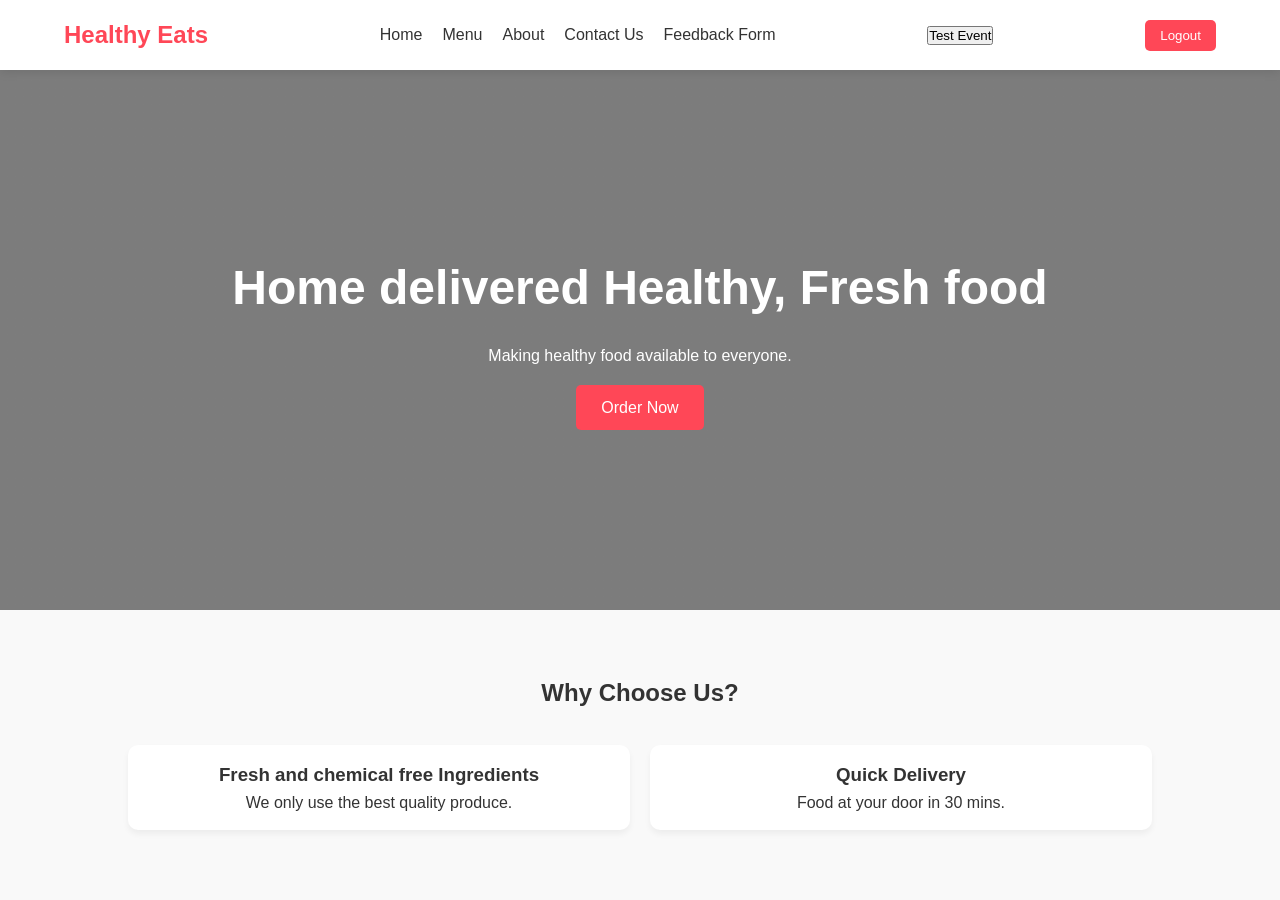
<file: index.html>
<!DOCTYPE html>
<head>
    <title>Home | Healthy Eats</title>
    <link rel="stylesheet" href="style.css">

    <!-- Meta Pixel Code -->
<script>
!function(f,b,e,v,n,t,s)
{if(f.fbq)return;n=f.fbq=function(){n.callMethod?
n.callMethod.apply(n,arguments):n.queue.push(arguments)};
if(!f._fbq)f._fbq=n;n.push=n;n.loaded=!0;n.version='2.0';
n.queue=[];t=b.createElement(e);t.async=!0;
t.src=v;s=b.getElementsByTagName(e)[0];
s.parentNode.insertBefore(t,s)}(window, document,'script',
'https://connect.facebook.net/en_US/fbevents.js');
fbq('init', '1517925736717725');
fbq('track', 'PageView');
</script>
<noscript><img height="1" width="1" style="display:none"
src="https://www.facebook.com/tr?id=1517925736717725&ev=PageView&noscript=1"
/></noscript>
<!-- End Meta Pixel Code -->
</head>
<script>
function logout()
{
    alert("You have been logged out successfully.");
    window.location.href="login.html";
}
</script>
<body>
    <header>
        <div class="logo">Healthy Eats</div>
        <nav>
            <ul>
                <li><a href="index.html">Home</a></li>
                <li><a href="menu.html">Menu</a></li>
                <li><a href="about.html">About</a></li>
                <li><a href="contact.html">Contact Us</a></li>
                <li><a href="feedback.html">Feedback Form</a></li>
            </ul>
        </nav>
        <button onclick="fbq('track', 'Lead')">Test Event</button>
        <button class="logout-btn" onclick="logout()">Logout</button>
    </header>

    <section class="hero">
        <h1>Home delivered Healthy, Fresh food </h1>
        <p>Making healthy food available to everyone.</p>
        <a href="menu.html" class="btn">Order Now</a>
    </section>

    <section class="container">
        <h2>Why Choose Us?</h2>
        <div class="menu-grid">
            <div class="menu-item">
                <h3>Fresh and chemical free Ingredients</h3>
                <p>We only use the best quality produce.</p>
            </div>
            <div class="menu-item">
                <h3>Quick Delivery</h3>
                <p>Food at your door in 30 mins.</p>
            </div>
        </div>
    </section>
</body>
</html>
</file>
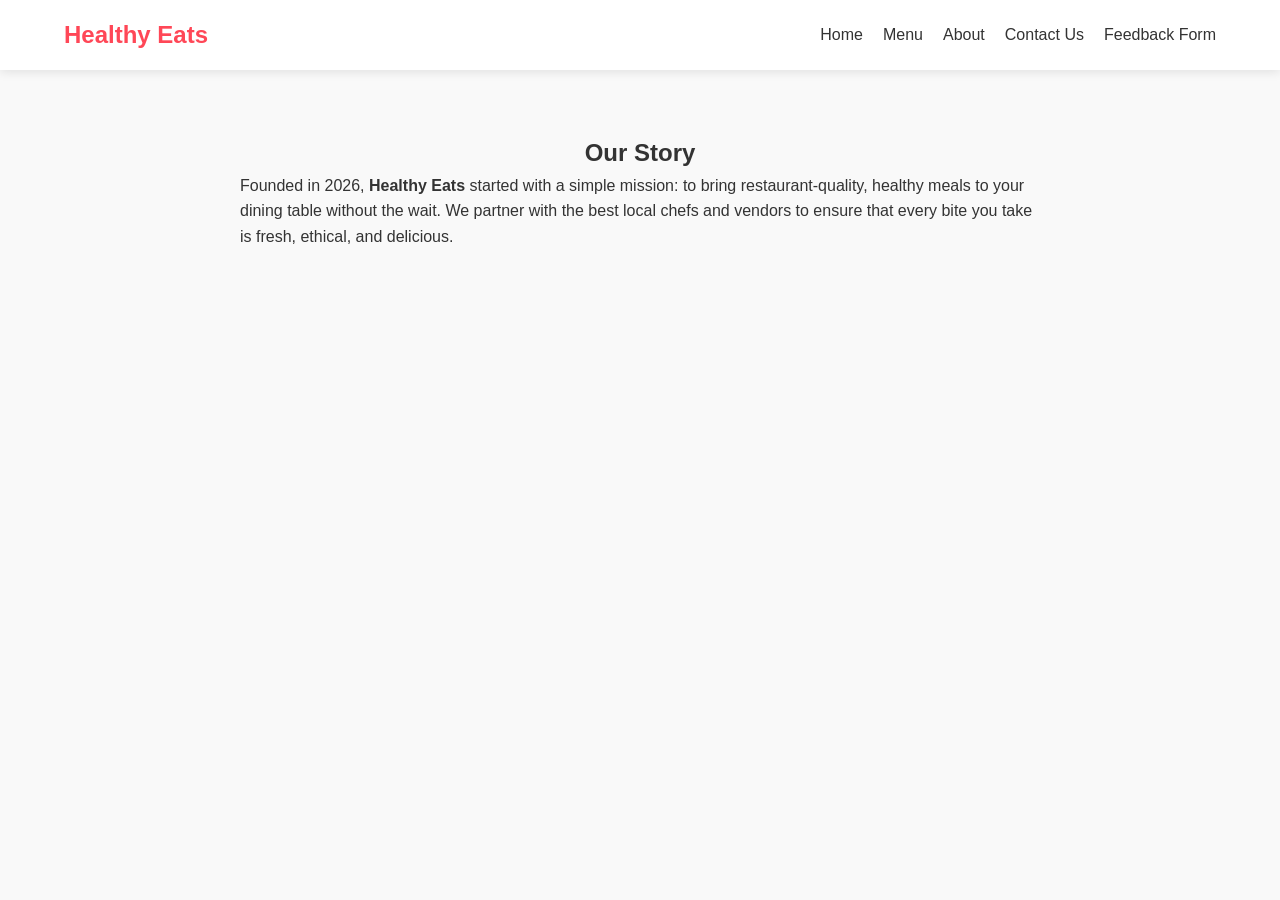
<file: about.html>
<!DOCTYPE html>
<head>
    <title>About Us | Healthy Eats</title>
    <link rel="stylesheet" href="style.css">
    <style>
        .about-content {
            max-width: 800px;
            margin: 0 auto;
            text-align: left;
        }
        .about-image {
            width: 100%;
            height: 300px;
            object-fit: cover;
            border-radius: 10px;
            margin-bottom: 2rem;
        }
    </style>
      <!-- Meta Pixel Code -->
<script>
!function(f,b,e,v,n,t,s)
{if(f.fbq)return;n=f.fbq=function(){n.callMethod?
n.callMethod.apply(n,arguments):n.queue.push(arguments)};
if(!f._fbq)f._fbq=n;n.push=n;n.loaded=!0;n.version='2.0';
n.queue=[];t=b.createElement(e);t.async=!0;
t.src=v;s=b.getElementsByTagName(e)[0];
s.parentNode.insertBefore(t,s)}(window, document,'script',
'https://connect.facebook.net/en_US/fbevents.js');
fbq('init', '1517925736717725');
fbq('track', 'PageView');
</script>
<noscript><img height="1" width="1" style="display:none"
src="https://www.facebook.com/tr?id=1517925736717725&ev=PageView&noscript=1"
/></noscript>
<!-- End Meta Pixel Code -->
</head>
<body>
    <header>
        <div class="logo">Healthy Eats</div>
        <nav>
            <ul>
                <li><a href="index.html">Home</a></li>
                <li><a href="menu.html">Menu</a></li>
                <li><a href="about.html">About</a></li>
                <li><a href="contact.html">Contact Us</a></li>
                <li><a href="feedback.html">Feedback Form</a></li>
            </ul>
        </nav>
    </header>

    <section class="container">
        <h1>Our Story</h1>
        <div class="about-content">
            <p>Founded in 2026, <strong>Healthy Eats</strong> started with a simple mission: to bring restaurant-quality, healthy meals to your dining table without the wait. We partner with the best local chefs and vendors to ensure that every bite you take is fresh, ethical, and delicious.</p>
            <br>
        </div>
    </section>

</body>
</html>
</file>
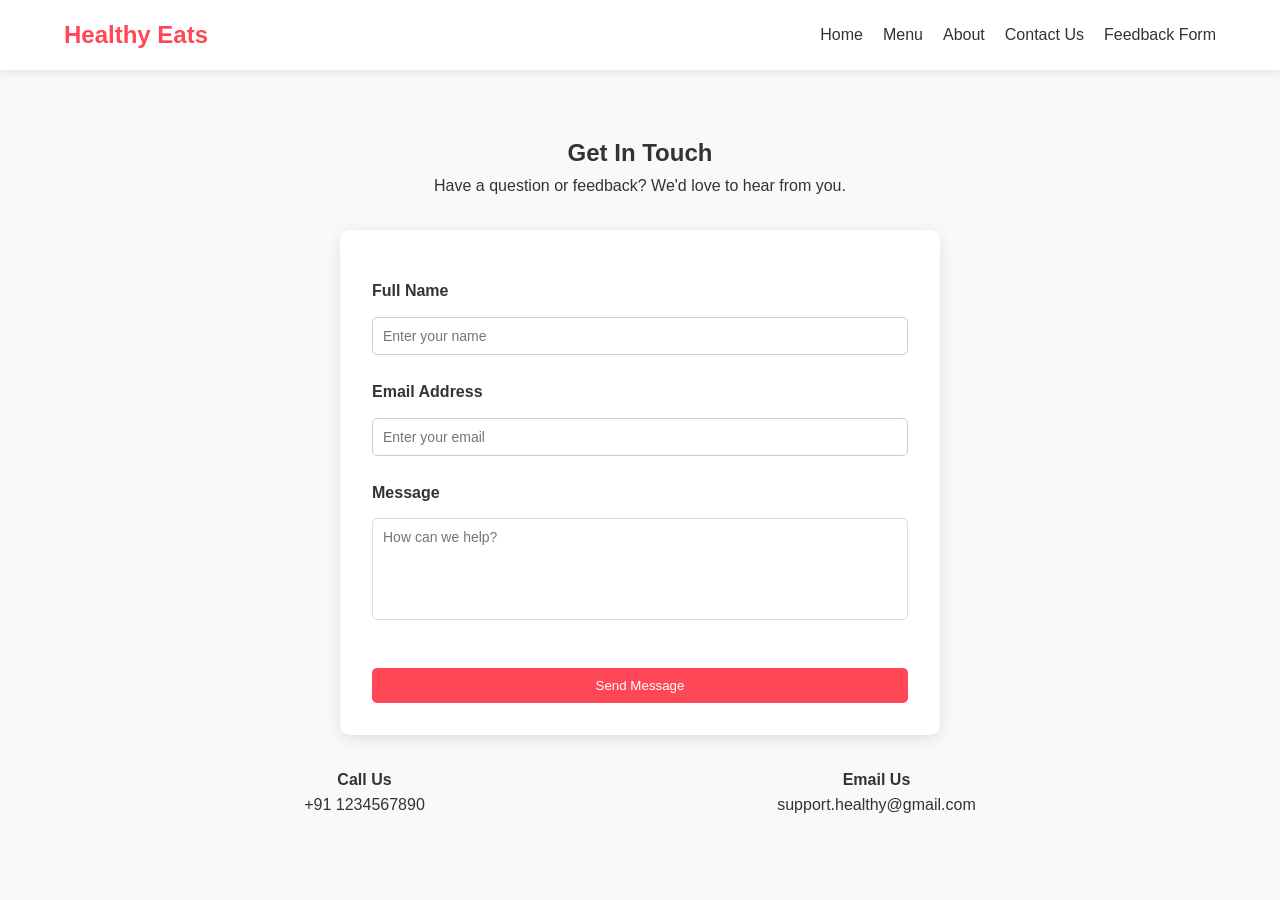
<file: contact.html>
<!DOCTYPE html>
<head>
    <title>Contact Us | Healthy Eats</title>
    <link rel="stylesheet" href="style.css">
    <style>
        .contact-form {
            max-width: 600px;
            margin: 2rem auto;
            background: #fff;
            padding: 2rem;
            border-radius: 10px;
            box-shadow: 0 4px 15px rgba(0,0,0,0.1);
            text-align: left;
        }
        .form-group {
            margin-bottom: 1.5rem;
        }
        .form-group label {
            display: block;
            margin-bottom: 0.5rem;
            font-weight: bold;
        }
        .form-group input, .form-group textarea {
            width: 100%;
            padding: 10px;
            border: 1px solid #ddd;
            border-radius: 5px;
        }
        .contact-info {
            margin-top: 2rem;
            display: flex;
            justify-content: space-around;
            flex-wrap: wrap;
        }
    </style>
    <!-- Meta Pixel Code -->
<script>
!function(f,b,e,v,n,t,s)
{if(f.fbq)return;n=f.fbq=function(){n.callMethod?
n.callMethod.apply(n,arguments):n.queue.push(arguments)};
if(!f._fbq)f._fbq=n;n.push=n;n.loaded=!0;n.version='2.0';
n.queue=[];t=b.createElement(e);t.async=!0;
t.src=v;s=b.getElementsByTagName(e)[0];
s.parentNode.insertBefore(t,s)}(window, document,'script',
'https://connect.facebook.net/en_US/fbevents.js');
fbq('init', '1517925736717725');
fbq('track', 'PageView');
</script>
<noscript><img height="1" width="1" style="display:none"
src="https://www.facebook.com/tr?id=1517925736717725&ev=PageView&noscript=1"
/></noscript>
<!-- End Meta Pixel Code -->
</head>
<body>
    <header>
        <div class="logo">Healthy Eats</div>
        <nav>
            <ul>
                <li><a href="index.html">Home</a></li>
                <li><a href="menu.html">Menu</a></li>
                <li><a href="about.html">About</a></li>
                <li><a href="contact.html">Contact Us</a></li>
                <li><a href="feedback.html">Feedback Form</a></li>
            </ul>
        </nav>
    </header>

    <section class="container">
        <h1>Get In Touch</h1>
        <p>Have a question or feedback? We'd love to hear from you.</p>

        <form class="contact-form">
            <div class="form-group">
                <label>Full Name</label>
                <input type="text" placeholder="Enter your name">
            </div>
            <div class="form-group">
                <label>Email Address</label>
                <input type="email" placeholder="Enter your email">
            </div>
            <div class="form-group">
                <label>Message</label>
                <textarea rows="5" placeholder="How can we help?"></textarea>
            </div>
            <button type="submit" class="btn" style="width: 100%; border: none; cursor: pointer;">Send Message</button>
        </form>

        <div class="contact-info">
            <div>
                <h4>Call Us</h4>
                <p>+91 1234567890</p>
            </div>
            <div>
                <h4>Email Us</h4>
                <p>support.healthy@gmail.com</p>
            </div>
        </div>
    </section>

</body>
</html>
</file>
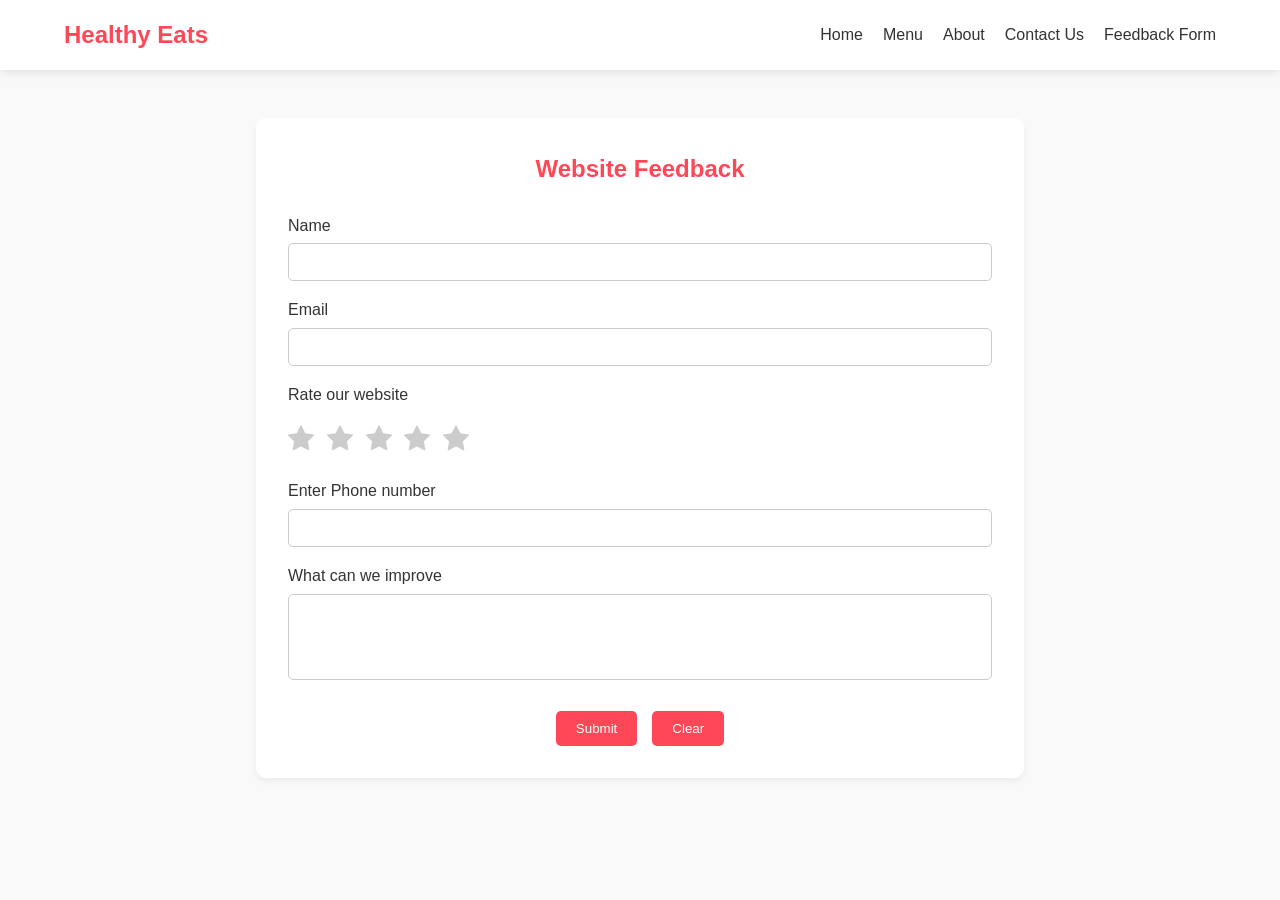
<file: feedback.html>
<!DOCTYPE html>
<html>
<head>
    <title>Healthy Eats Feedback Form</title>
    <link rel="stylesheet" href="style.css">
    <link rel="stylesheet" href="https://cdnjs.cloudflare.com/ajax/libs/font-awesome/4.7.0/css/font-awesome.min.css">
    <!-- Meta Pixel Code -->
<script>
!function(f,b,e,v,n,t,s)
{if(f.fbq)return;n=f.fbq=function(){n.callMethod?
n.callMethod.apply(n,arguments):n.queue.push(arguments)};
if(!f._fbq)f._fbq=n;n.push=n;n.loaded=!0;n.version='2.0';
n.queue=[];t=b.createElement(e);t.async=!0;
t.src=v;s=b.getElementsByTagName(e)[0];
s.parentNode.insertBefore(t,s)}(window, document,'script',
'https://connect.facebook.net/en_US/fbevents.js');
fbq('init', '1517925736717725');
fbq('track', 'PageView');
</script>
<noscript><img height="1" width="1" style="display:none"
src="https://www.facebook.com/tr?id=1517925736717725&ev=PageView&noscript=1"
/></noscript>
<!-- End Meta Pixel Code -->
</head>

<body>

    <header>
        <div class="logo">Healthy Eats</div>
        <nav>
            <ul>
                <li><a href="index.html">Home</a></li>
                <li><a href="menu.html">Menu</a></li>
                <li><a href="about.html">About</a></li>
                <li><a href="contact.html">Contact Us</a></li>
                <li><a href="feedback.html">Feedback Form</a></li>
            </ul>
        </nav>
    </header>

    <div class="form-container">
        <h2>Website Feedback</h2>

        <form>
            <label for="name">Name</label>
            <input type="text" id="name" name="name" required>

            <label for="email">Email</label>
            <input type="email" id="email" name="email" required>

            <label>Rate our website</label>

            <div class="star-rating">
                <span class="fa fa-star" data-value="1"></span>
                <span class="fa fa-star" data-value="2"></span>
                <span class="fa fa-star" data-value="3"></span>
                <span class="fa fa-star" data-value="4"></span>
                <span class="fa fa-star" data-value="5"></span>
            </div>

            <input type="hidden" name="rating" id="rating-value">

            <div>
                <label>Enter Phone number</label>
                <input type="number" id="phone"/>
            </div>

            <label for="suggestions">What can we improve</label>
            <textarea id="suggestions" name="suggestions" rows="4"></textarea>

            <div class="buttons">
                <button onclick="fun1()">Submit</button>
                <script>
                    function fun1()
                    {
                        const val = document.getElementById("phone").value;
                        if(val>=1000000000 && val<=9999999999)
                            ;
                        else    
                            alert("Invalid phone number, input again");
                    }

                    const stars = document.querySelectorAll(".star-rating .fa-star");
                    const ratingValue = document.getElementById("rating-value");

                    stars.forEach((star,index)=>{
                        star.addEventListener("click",()=>{
                            let rating=index+1;
                            ratingValue.value=rating;

                            stars.forEach(s=>s.classList.remove("active"));

                            for(let i=0;i<rating;i++){
                                stars[i].classList.add("active");
                            }
                        });
                    });
                </script>
                <input type="reset" value="Clear">
            </div>
        </form>
    </div>

</body>
</html>
</file>
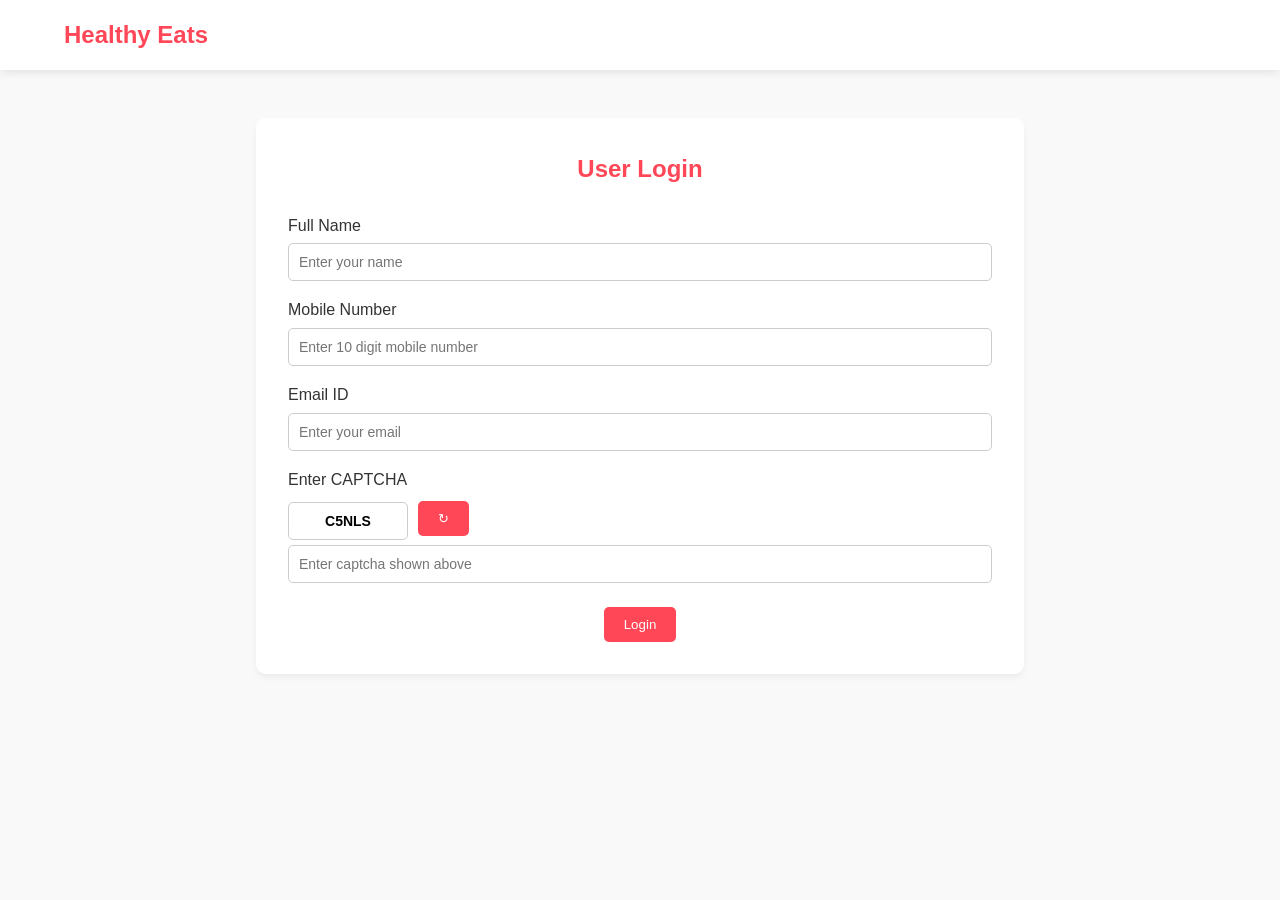
<file: login.html>
<!DOCTYPE html>
<html>
<head>
    <title>Login | Healthy Eats</title>
    <link rel="stylesheet" href="style.css">
      <!-- Meta Pixel Code -->
<script>
!function(f,b,e,v,n,t,s)
{if(f.fbq)return;n=f.fbq=function(){n.callMethod?
n.callMethod.apply(n,arguments):n.queue.push(arguments)};
if(!f._fbq)f._fbq=n;n.push=n;n.loaded=!0;n.version='2.0';
n.queue=[];t=b.createElement(e);t.async=!0;
t.src=v;s=b.getElementsByTagName(e)[0];
s.parentNode.insertBefore(t,s)}(window, document,'script',
'https://connect.facebook.net/en_US/fbevents.js');
fbq('init', '1517925736717725');
fbq('track', 'PageView');
</script>
<noscript><img height="1" width="1" style="display:none"
src="https://www.facebook.com/tr?id=1517925736717725&ev=PageView&noscript=1"
/></noscript>
<!-- End Meta Pixel Code -->
</head>

<body onload="generateCaptcha()">

<header>
    <div class="logo">Healthy Eats</div>
</header>

<div class="form-container">
    <h2>User Login</h2>

    <form onsubmit="return validateLogin()">

        <label>Full Name</label>
        <input type="text" id="name" placeholder="Enter your name">

        <label>Mobile Number</label>
        <input type="number" id="mobile" placeholder="Enter 10 digit mobile number">

        <label>Email ID</label>
        <input type="text" id="email" placeholder="Enter your email">

        <label>Enter CAPTCHA</label>

        <div style="display:flex; gap:10px; align-items:center; margin-top:5px;">
            <input type="text" id="captchaBox" readonly style="width:120px; font-weight:bold; text-align:center;">
            <button type="button" onclick="generateCaptcha()">↻</button>
        </div>

        <input type="text" id="captchaInput" placeholder="Enter captcha shown above">

        <div class="buttons">
            <button type="submit">Login</button>
        </div>

    </form>
</div>

<script>

function generateCaptcha()
{
    let chars = "ABCDEFGHIJKLMNOPQRSTUVWXYZ0123456789";
    let captcha = "";

    for(let i=0;i<5;i++)
    {
        captcha += chars.charAt(Math.floor(Math.random()*chars.length));
    }

    document.getElementById("captchaBox").value = captcha;
}

function validateLogin()
{
    let name = document.getElementById("name").value.trim();
    let mobile = document.getElementById("mobile").value.trim();
    let email = document.getElementById("email").value.trim();
    let captcha = document.getElementById("captchaBox").value;
    let userCaptcha = document.getElementById("captchaInput").value;

    let namePattern = /^[A-Za-z\s]+$/;
    let emailPattern = /^[^\s@]+@[^\s@]+\.[^\s@]+$/;

    if(name=="" || mobile=="" || email=="" || userCaptcha=="")
    {
        alert("All fields are required!");
        return false;
    }

    if(!namePattern.test(name))
    {
        alert("Name should contain only letters.");
        return false;
    }

    if(mobile.length!=10 || isNaN(mobile))
    {
        alert("Mobile number must be 10 digits.");
        return false;
    }

    if(!emailPattern.test(email))
    {
        alert("Invalid Email ID.");
        return false;
    }

    if(userCaptcha != captcha)
    {
        alert("Incorrect CAPTCHA. Try again.");
        generateCaptcha();
        return false;
    }

    alert("Login Successful!");
    window.location.href="welcome.html";

    return false;
}

</script>

</body>
</html>
</file>
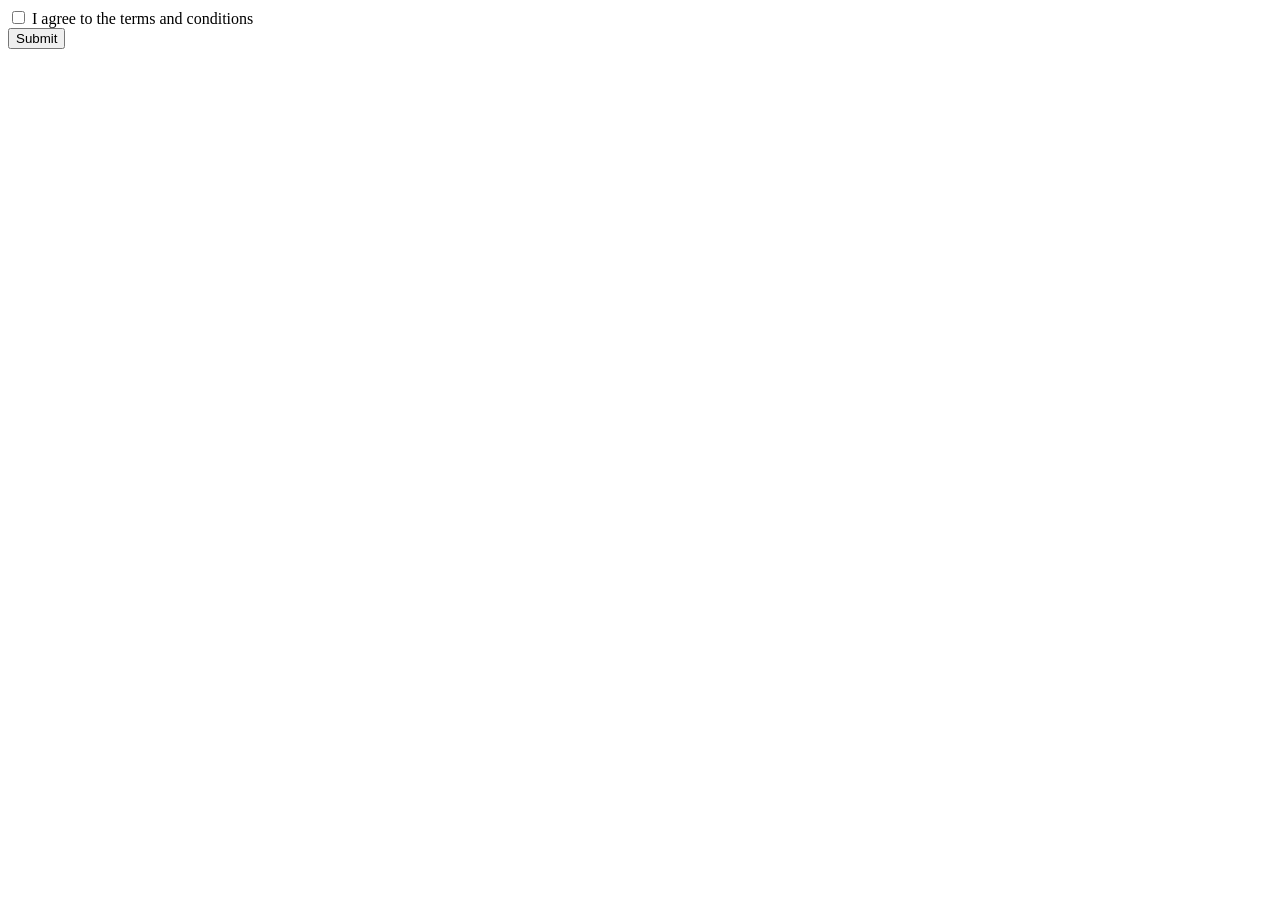
<file: validation.html>
<!DOCTYPE html>
<html>
<head>
<title>Validation</title>
      <!-- Meta Pixel Code -->
<script>
!function(f,b,e,v,n,t,s)
{if(f.fbq)return;n=f.fbq=function(){n.callMethod?
n.callMethod.apply(n,arguments):n.queue.push(arguments)};
if(!f._fbq)f._fbq=n;n.push=n;n.loaded=!0;n.version='2.0';
n.queue=[];t=b.createElement(e);t.async=!0;
t.src=v;s=b.getElementsByTagName(e)[0];
s.parentNode.insertBefore(t,s)}(window, document,'script',
'https://connect.facebook.net/en_US/fbevents.js');
fbq('init', '1517925736717725');
fbq('track', 'PageView');
</script>
<noscript><img height="1" width="1" style="display:none"
src="https://www.facebook.com/tr?id=1517925736717725&ev=PageView&noscript=1"
/></noscript>
<!-- End Meta Pixel Code -->
</head>

<body>
    <input type="checkbox" id="agree"/>
    <label>I agree to the terms and conditions</label>
    <br>
    <input type="submit" id="submit" onclick="terms()">
    <script>
        function terms()
        {
            const checkbox = document.getElementById("agree").value;
                if(agree.checked)
                    alert("Submitted");
                else    
                    alert("Please accept terms and conditions");
        }
    </script>
</body>
</html>
</file>
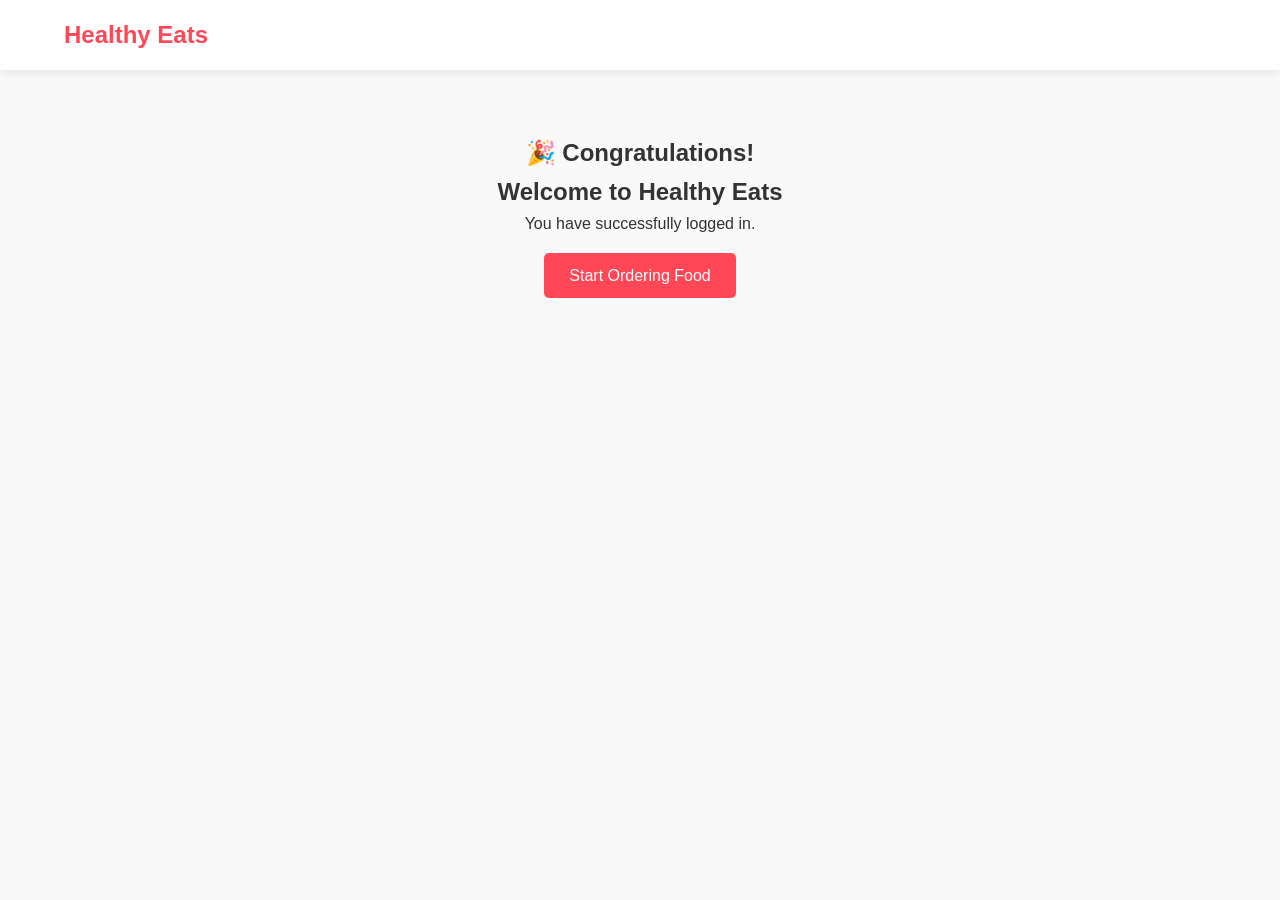
<file: welcome.html>
<!DOCTYPE html>
<html>
<head>
    <title>Welcome | Healthy Eats</title>
    <link rel="stylesheet" href="style.css">  <!-- Meta Pixel Code -->
<script>
!function(f,b,e,v,n,t,s)
{if(f.fbq)return;n=f.fbq=function(){n.callMethod?
n.callMethod.apply(n,arguments):n.queue.push(arguments)};
if(!f._fbq)f._fbq=n;n.push=n;n.loaded=!0;n.version='2.0';
n.queue=[];t=b.createElement(e);t.async=!0;
t.src=v;s=b.getElementsByTagName(e)[0];
s.parentNode.insertBefore(t,s)}(window, document,'script',
'https://connect.facebook.net/en_US/fbevents.js');
fbq('init', '1517925736717725');
fbq('track', 'PageView');
</script>
<noscript><img height="1" width="1" style="display:none"
src="https://www.facebook.com/tr?id=1517925736717725&ev=PageView&noscript=1"
/></noscript>
<!-- End Meta Pixel Code -->
</head>

<body>

<header>
    <div class="logo">Healthy Eats</div>
</header>

<section class="container">
    <h1>🎉 Congratulations!</h1>
    <h2>Welcome to Healthy Eats</h2>
    <p>You have successfully logged in.</p>

    <a href="menu.html" class="btn">Start Ordering Food</a>
</section>

</body>
</html>
</file>
<file: style.css>
* {
    margin: 0;
    padding: 0;
    box-sizing: border-box;
    font-family: 'Segoe UI', Tahoma, Geneva, Verdana, sans-serif;
}

body {
    line-height: 1.6;
    color: #333;
    background-color: #f9f9f9;
}


header {
    background: #fff;
    padding: 1rem 5%;
    display: flex;
    justify-content: space-between;
    align-items: center;
    box-shadow: 0 2px 10px rgba(0,0,0,0.1);
    position: sticky;
    top: 0;
    z-index: 1000;
}

.logo {
    font-size: 1.5rem;
    font-weight: bold;
    color: #ff4757;
}

nav ul {
    display: flex;
    list-style: none;
}

nav ul li {
    margin-left: 20px;
}

nav ul li a {
    text-decoration: none;
    color: #333;
    font-weight: 500;
    transition: 0.3s;
}

nav ul li a:hover {
    color: #ff4757;
}

.hero {
    height: 60vh;
    background: linear-gradient(rgba(0,0,0,0.5), rgba(0,0,0,0.5)), 
                url('https://shriandsam.com/cdn/shop/articles/healthy-food-choices-are-happy-food-choices-3617696.png?v=1763362027&width=2240') no-repeat center center/cover;
    display: flex;
    flex-direction: column;
    justify-content: center;
    align-items: center;
    color: #fff;
    text-align: center;
    padding: 0 20px;
}

.hero h1 { font-size: 3rem; margin-bottom: 1rem; }

.btn {
    display: inline-block;
    background: #ff4757;
    color: #fff;
    padding: 10px 25px;
    text-decoration: none;
    border-radius: 5px;
    margin-top: 1rem;
}

.container {
    padding: 4rem 10%;
    text-align: center;
}

.menu-grid {
    display: grid;
    grid-template-columns: repeat(auto-fit, minmax(250px, 1fr));
    gap: 20px;
    margin-top: 2rem;
}

.menu-item {
    background: #fff;
    padding: 15px;
    border-radius: 10px;
    box-shadow: 0 4px 6px rgba(0,0,0,0.05);
}

.menu-item img {
    width: 100%;
    border-radius: 8px;
}

footer {
    background: #2f3542;
    color: #fff;
    text-align: center;
    padding: 2rem;
    margin-top: 2rem;
}

@media (max-width: 768px) {
    nav ul { display: none; }
    .hero h1 { font-size: 2rem; }
}

.checked {
  color: orange;
}

.form-container {
    width: 60%;
    margin: 3rem auto;
    background: #fff;
    padding: 2rem;
    border-radius: 10px;
    box-shadow: 0 4px 6px rgba(0,0,0,0.05);
}

.form-container h2 {
    text-align: center;
    margin-bottom: 1.5rem;
    color: #ff4757;
}

form label {
    display: block;
    margin-top: 1rem;
    font-weight: 500;
    text-align: left;
}

form input[type="text"],
form input[type="email"],
form input[type="number"],
form textarea {
    width: 100%;
    padding: 10px;
    margin-top: 5px;
    border-radius: 5px;
    border: 1px solid #ccc;
    font-size: 14px;
}

form textarea {
    resize: none;
}

.rating {
    margin-top: 10px;
    text-align: left;
}

.rating input[type="radio"] {
    margin-right: 10px;
}

.buttons {
    display: flex;
    justify-content: center;
    gap: 15px;
    margin-top: 1.5rem;
}

.buttons input,
form button {
    background: #ff4757;
    color: #fff;
    border: none;
    padding: 10px 20px;
    border-radius: 5px;
    cursor: pointer;
    transition: 0.3s;
}

.buttons input:hover,
form button:hover {
    background: #e84118;
}

@media (max-width: 768px) {
    .form-container {
        width: 90%;
    }
}

.star-rating {
    font-size: 28px;
    margin-top: 10px;
    text-align: left;
}

.star-rating .fa-star {
    cursor: pointer;
    color: #ccc;
    margin-right: 5px;
    transition: 0.2s;
}

.star-rating .fa-star.active {
    color: orange;
}

.star-rating .fa-star:hover {
    transform: scale(1.2);
}

.logout-btn{
    background:#ff4757;
    color:white;
    border:none;
    padding:8px 15px;
    border-radius:5px;
    cursor:pointer;
}

.logout-btn:hover{
    background:#e84118;
}
</file>
